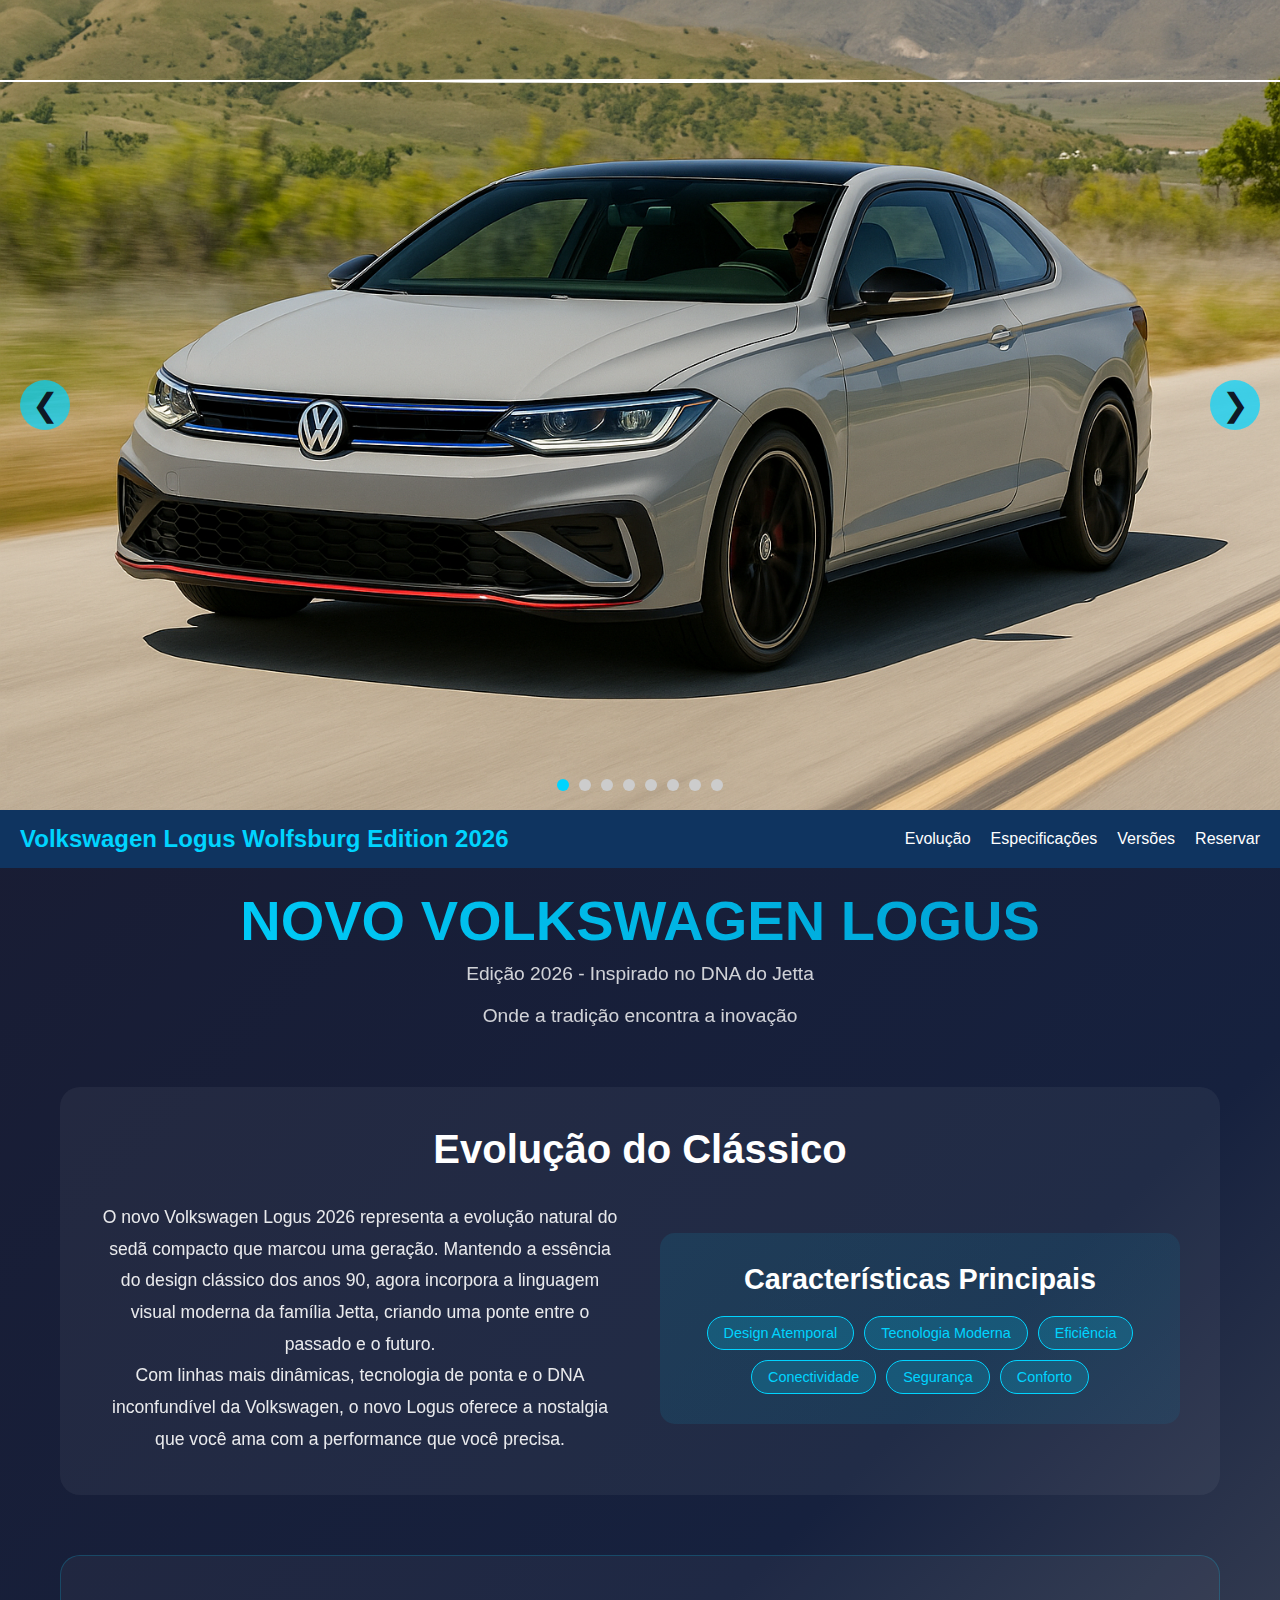
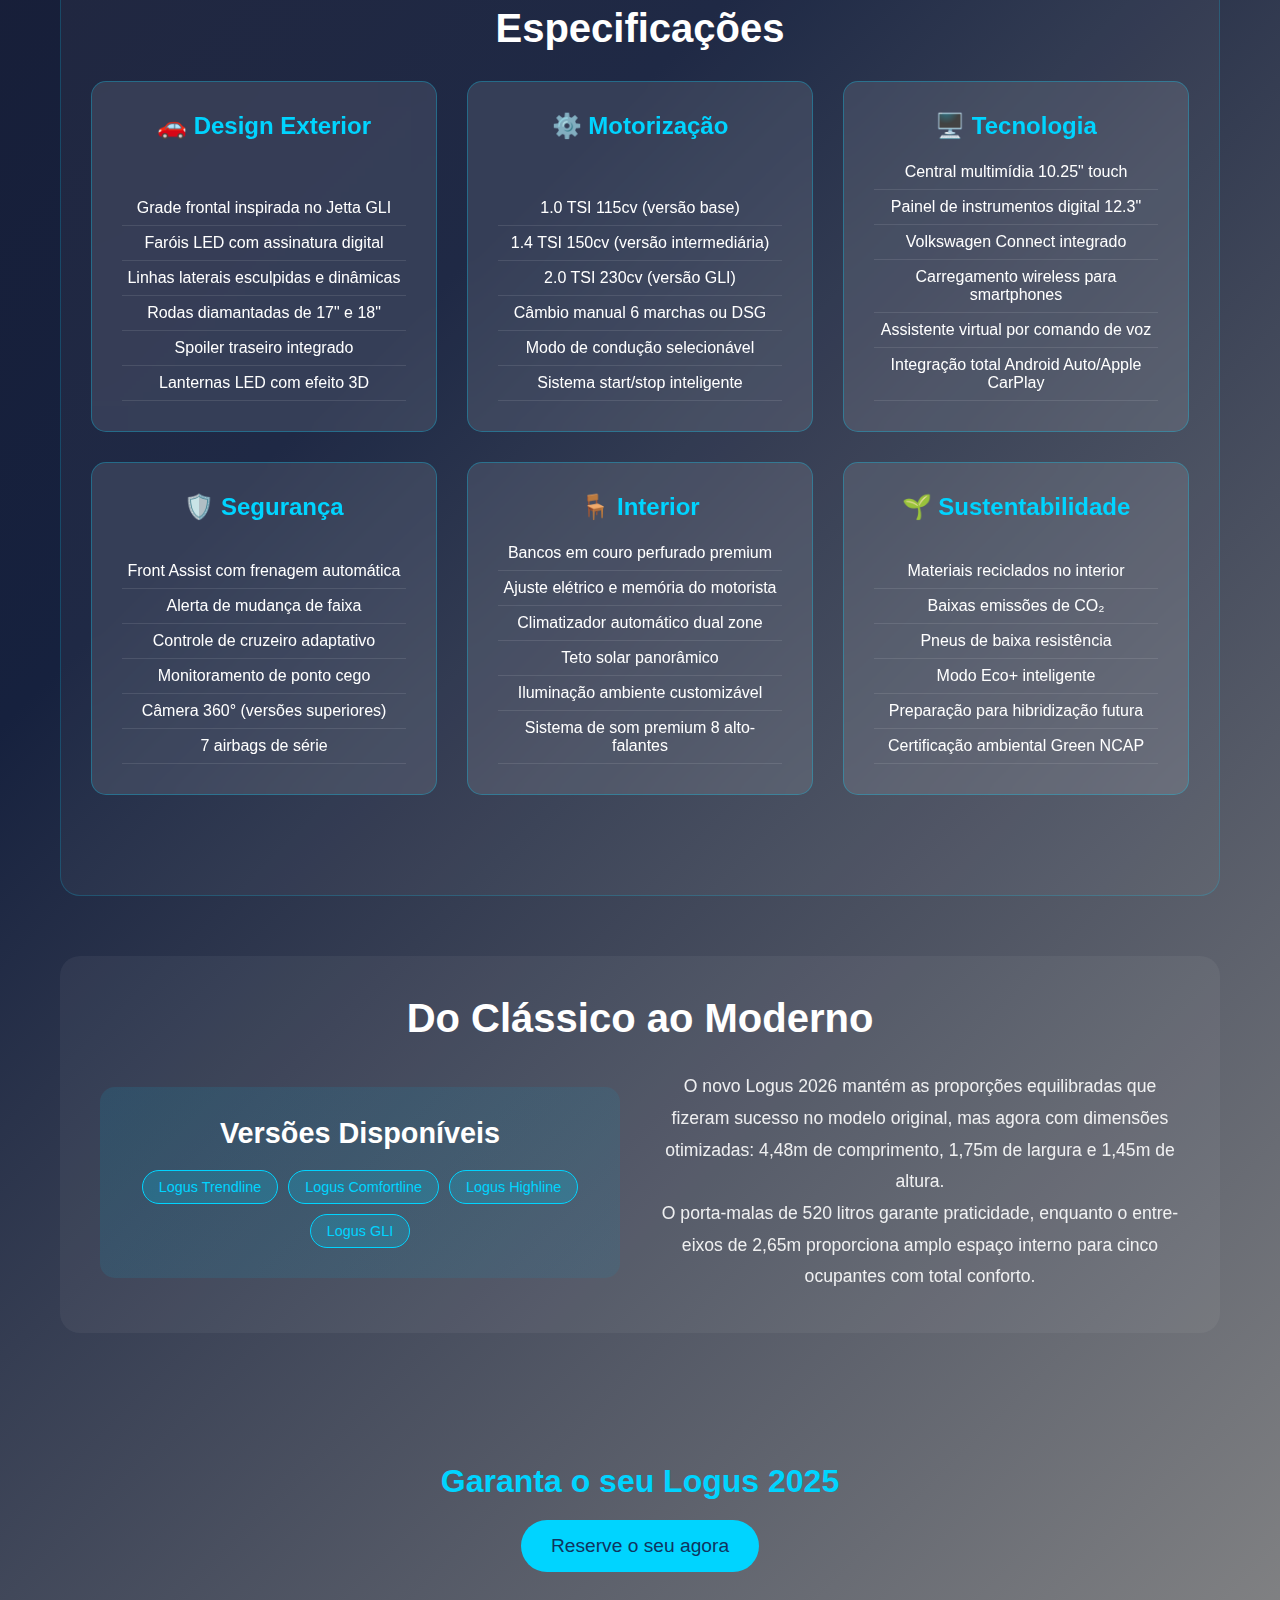
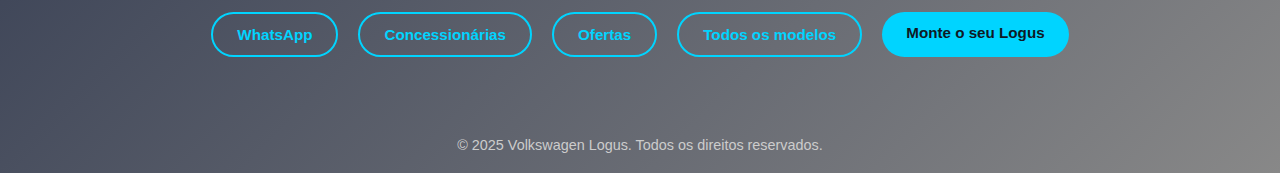
<file: index.html>
<!DOCTYPE html>
<html lang="pt-BR">
<head>
  <meta charset="UTF-8" />
  <meta name="viewport" content="width=device-width, initial-scale=1.0" />
  <title>Novo Volkswagen Logus 2025</title>
  <link rel="stylesheet" href="style.css" />
  <link rel="icon" type="image/x-icon" href="favicon.ico">
  <div class="linha-com-logo">
  <hr class="linha">
 <img src="imagens/logo-vw.png" alt="Logo VW" class="vw-logo">
  <hr class="linha">
</div>
<script>
document.querySelector('a[href="#"]').addEventListener('click', function (e) {
  e.preventDefault();
  window.scrollTo({ top: 0, behavior: 'smooth' });
});
</script>
</head>
<body>
<body>
  <section class="slider" id="slider">
    <div class="slides">
      <div class="slide active">
        <img src="imagens/logus-frente.jpg" alt="Novo Logus Frente">
      </div>
      <div class="slide active">
        <img src="imagens/logus-frente2.jpg" alt="Novo Logus Frente">
      </div>
       <div class="slide active">
        <img src="imagens/logus-frente3.jpg" alt="Novo Logus Frente">
      </div>
      <div class="slide active">
        <img src="imagens/logus-detalhe-wolfsburg.jpg" alt="Logus Logo">
      </div>
      <div class="slide">
        <img src="imagens/logus-lateral.jpg" alt="Novo Logus Lateral">
      </div>
      <div class="slide">
        <img src="imagens/logus-traseira.jpg" alt="Novo Logus Traseira">
      </div>
      <div class="slide">
        <img src="imagens/logus-interior.jpg" alt="Interior Logus">
      </div>
       <div class="slide">
        <img src="imagens/logus-detalhe-roda.jpg" alt="Roda Logus">
      </div>
    </div>
    <button class="nav prev">&#10094;</button>
    <button class="nav next">&#10095;</button>
    <div class="dots"></div>
  </section>
<header style="background-color: #0f3460; padding: 15px 20px; display: flex; justify-content: space-between; align-items: center; position: sticky; top: 0; z-index: 1000;">
   <h2 style="color: #00d4ff; font-size: 1.5rem;">
  <a href="#" style="text-decoration: none; color: inherit;">Volkswagen Logus Wolfsburg Edition 2026</a>
</h2>
    
<button id="menu-toggle" style="display: none; background: none; border: none; font-size: 1.5rem; color: white;">☰</button>
<nav id="menu" style="display: flex; gap: 20px; font-size: 1rem;" style="display: flex; gap: 20px; font-size: 1rem;">
        
        <a href="#evolution-section" style="color: white; text-decoration: none;">Evolução</a>
        <a href="#especificacoes" style="color: white; text-decoration: none;">Especificações</a>
        <a href="#feature-tags" style="color: white; text-decoration: none;">Versões</a>
        <a href="#reserva" style="color: white; text-decoration: none;">Reservar</a>
    </nav>
</header>

    <div class="container">
        <div class="header">
            <h1>NOVO VOLKSWAGEN LOGUS</h1>
            <p>Edição 2026 - Inspirado no DNA do Jetta</p>
            <p>Onde a tradição encontra a inovação</p>
        </div>
        <div id="evolution-section" class="evolution-section">
            <h2 class="evolution-title">Evolução do Clássico</h2>
            <div class="evolution-content">
                <div class="evolution-text">
                    <p>O novo Volkswagen Logus 2026 representa a evolução natural do sedã compacto que marcou uma geração. Mantendo a essência do design clássico dos anos 90, agora incorpora a linguagem visual moderna da família Jetta, criando uma ponte entre o passado e o futuro.</p>
                    
                    <p>Com linhas mais dinâmicas, tecnologia de ponta e o DNA inconfundível da Volkswagen, o novo Logus oferece a nostalgia que você ama com a performance que você precisa.</p>
                </div>
                
                <div class="features-highlight">
                    <h4>Características Principais</h4>
                    <div class="feature-tags">
                        <span class="tag">Design Atemporal</span>
                        <span class="tag">Tecnologia Moderna</span>
                        <span class="tag">Eficiência</span>
                        <span class="tag">Conectividade</span>
                        <span class="tag">Segurança</span>
                        <span class="tag">Conforto</span>
                    </div>
                </div>
            </div>
        </div>

        <!-- Apenas UMA div com id="especificacoes" e class="spec-box" -->
<div id="especificacoes" class="spec-box">
  <h2 class="evolution-title">Especificações</h2>
  
  <div class="specs-grid">
    <!-- Card 1 -->
    <div class="spec-card">
      <h3>🚗 Design Exterior</h3>
      <ul>
        <li>Grade frontal inspirada no Jetta GLI</li>
        <li>Faróis LED com assinatura digital</li>
        <li>Linhas laterais esculpidas e dinâmicas</li>
        <li>Rodas diamantadas de 17" e 18"</li>
        <li>Spoiler traseiro integrado</li>
        <li>Lanternas LED com efeito 3D</li>
      </ul>
    </div>

    <!-- Card 2 -->
    <div class="spec-card">
      <h3>⚙️ Motorização</h3>
      <ul>
        <li>1.0 TSI 115cv (versão base)</li>
        <li>1.4 TSI 150cv (versão intermediária)</li>
        <li>2.0 TSI 230cv (versão GLI)</li>
        <li>Câmbio manual 6 marchas ou DSG</li>
        <li>Modo de condução selecionável</li>
        <li>Sistema start/stop inteligente</li>
      </ul>
    </div>

    <!-- Card 3 -->
    <div class="spec-card">
      <h3>🖥️ Tecnologia</h3>
      <ul>
        <li>Central multimídia 10.25" touch</li>
        <li>Painel de instrumentos digital 12.3"</li>
        <li>Volkswagen Connect integrado</li>
        <li>Carregamento wireless para smartphones</li>
        <li>Assistente virtual por comando de voz</li>
        <li>Integração total Android Auto/Apple CarPlay</li>
      </ul>
    </div>

    <!-- Card 4 -->
    <div class="spec-card">
      <h3>🛡️ Segurança</h3>
      <ul>
        <li>Front Assist com frenagem automática</li>
        <li>Alerta de mudança de faixa</li>
        <li>Controle de cruzeiro adaptativo</li>
        <li>Monitoramento de ponto cego</li>
        <li>Câmera 360° (versões superiores)</li>
        <li>7 airbags de série</li>
      </ul>
    </div>

    <!-- Card 5 -->
    <div class="spec-card">
      <h3>🪑 Interior</h3>
      <ul>
        <li>Bancos em couro perfurado premium</li>
        <li>Ajuste elétrico e memória do motorista</li>
        <li>Climatizador automático dual zone</li>
        <li>Teto solar panorâmico</li>
        <li>Iluminação ambiente customizável</li>
        <li>Sistema de som premium 8 alto-falantes</li>
      </ul>
    </div>

    <!-- Card 6 -->
    <div class="spec-card">
      <h3>🌱 Sustentabilidade</h3>
      <ul>
        <li>Materiais reciclados no interior</li>
        <li>Baixas emissões de CO₂</li>
        <li>Pneus de baixa resistência</li>
        <li>Modo Eco+ inteligente</li>
        <li>Preparação para hibridização futura</li>
        <li>Certificação ambiental Green NCAP</li>
      </ul>
    </div>
  </div>
</div>


        <div id="feature-tags" class="evolution-section">
            <h2 class="evolution-title">Do Clássico ao Moderno</h2>
            <div class="evolution-content">
                <div class="features-highlight">
                    <h4>Versões Disponíveis</h4>
                    <div class="feature-tags">
                        <span class="tag">Logus Trendline</span>
                        <span class="tag">Logus Comfortline</span>
                        <span class="tag">Logus Highline</span>
                        <span class="tag">Logus GLI</span>
                    </div>
                </div>
                
                <div class="evolution-text">
                    <p>O novo Logus 2026 mantém as proporções equilibradas que fizeram sucesso no modelo original, mas agora com dimensões otimizadas: 4,48m de comprimento, 1,75m de largura e 1,45m de altura.</p>
                    
                    <p>O porta-malas de 520 litros garante praticidade, enquanto o entre-eixos de 2,65m proporciona amplo espaço interno para cinco ocupantes com total conforto.</p>
                </div>
            </div>
        </div>
    </div>
<script>
        // Animação de entrada dos elementos
        const observerOptions = {
            threshold: 0.1,
            rootMargin: '0px 0px -50px 0px'
        };

        const observer = new IntersectionObserver((entries) => {
            entries.forEach(entry => {
                if (entry.isIntersecting) {
                    entry.target.style.animationPlayState = 'running';
                }
            });
        }, observerOptions);

        // Observar todos os elementos animados
        document.querySelectorAll('.spec-card, .evolution-section').forEach(el => {
            observer.observe(el);
        });

        // Efeito de hover nos cards
        document.querySelectorAll('.spec-card').forEach(card => {
            card.addEventListener('mouseenter', () => {
                card.style.transform = 'translateY(-10px) scale(1.02)';
            });
            
            card.addEventListener('mouseleave', () => {
                card.style.transform = 'translateY(0) scale(1)';
            });
        });

        // Animação das tags
        document.querySelectorAll('.tag').forEach((tag, index) => {
            tag.style.animationDelay = `${index * 0.1}s`;
            tag.addEventListener('click', () => {
                tag.style.animation = 'none';
                setTimeout(() => {
                    tag.style.animation = 'lightPulse 0.5s ease-out';
                }, 10);
            });
        });
    </script>

</section>
<section id="reserva" style="text-align: center; margin: 60px 0;">
  <h2 style="color: #00d4ff; font-size: 2rem; margin-bottom: 20px;">
    Garanta o seu Logus 2025
  </h2>
  <a href="https://www.vw.com.br/pt.html" target="_blank"
     style="background-color: #00d4ff; color: #0f3460; padding: 15px 30px; font-size: 1.2rem; border-radius: 30px; text-decoration: none; display: inline-block;">
    Reserve o seu agora
  </a>

  <!-- BARRA DE AÇÕES AQUI -->
  <div class="action-bar" style="margin-top: 40px;">
    <a href="#" class="action-link">WhatsApp</a>
    <a href="#" class="action-link">Concessionárias</a>
    <a href="#" class="action-link">Ofertas</a>
    <a href="#" class="action-link">Todos os modelos</a>
    <a href="#" class="action-btn">Monte o seu Logus</a>
  </div>
</section>
<script>
document.addEventListener("DOMContentLoaded", function () {
  const slides = document.querySelectorAll(".slide");
  const nextBtn = document.querySelector(".next");
  const prevBtn = document.querySelector(".prev");
  const dotsContainer = document.querySelector(".dots");

  let current = 0;

  function showSlide(index) {
    slides.forEach((slide, i) => {
      slide.classList.toggle("active", i === index);
    });
    updateDots(index);
  }

  function nextSlide() {
    current = (current + 1) % slides.length;
    showSlide(current);
  }

  function prevSlide() {
    current = (current - 1 + slides.length) % slides.length;
    showSlide(current);
  }

  function createDots() {
    slides.forEach((_, i) => {
      const dot = document.createElement("span");
      dot.classList.add("dot");
      if (i === 0) dot.classList.add("active");
      dot.addEventListener("click", () => {
        current = i;
        showSlide(current);
      });
      dotsContainer.appendChild(dot);
    });
  }

  function updateDots(index) {
    const dots = document.querySelectorAll(".dot");
    dots.forEach((dot, i) => {
      dot.classList.toggle("active", i === index);
    });
  }

  nextBtn.addEventListener("click", nextSlide);
  prevBtn.addEventListener("click", prevSlide);

  createDots();
  showSlide(current);
  setInterval(nextSlide, 5000); // auto slide
});
</script>

<footer style="text-align: center; padding: 20px; color: #ccc; font-size: 0.9rem;">
  &copy; 2025 Volkswagen Logus. Todos os direitos reservados.
</footer>


</body>
</html>
</file>
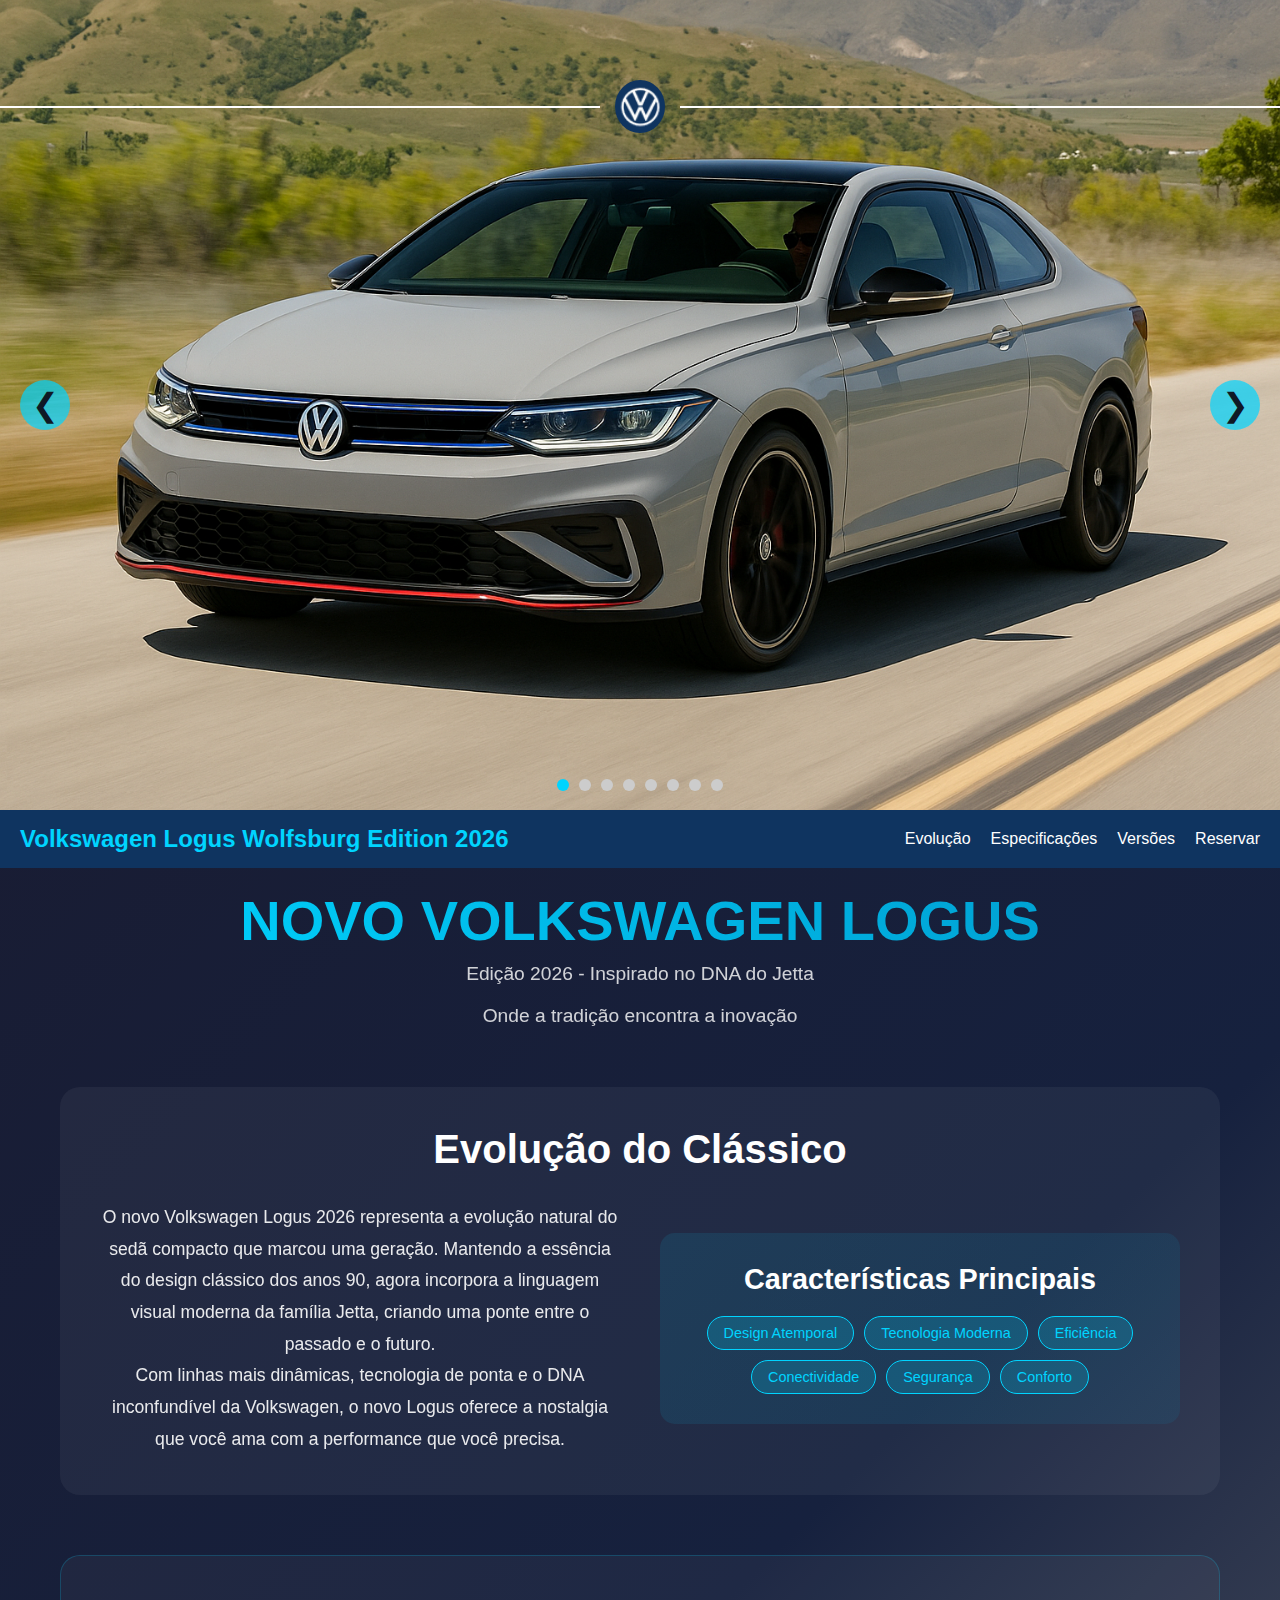
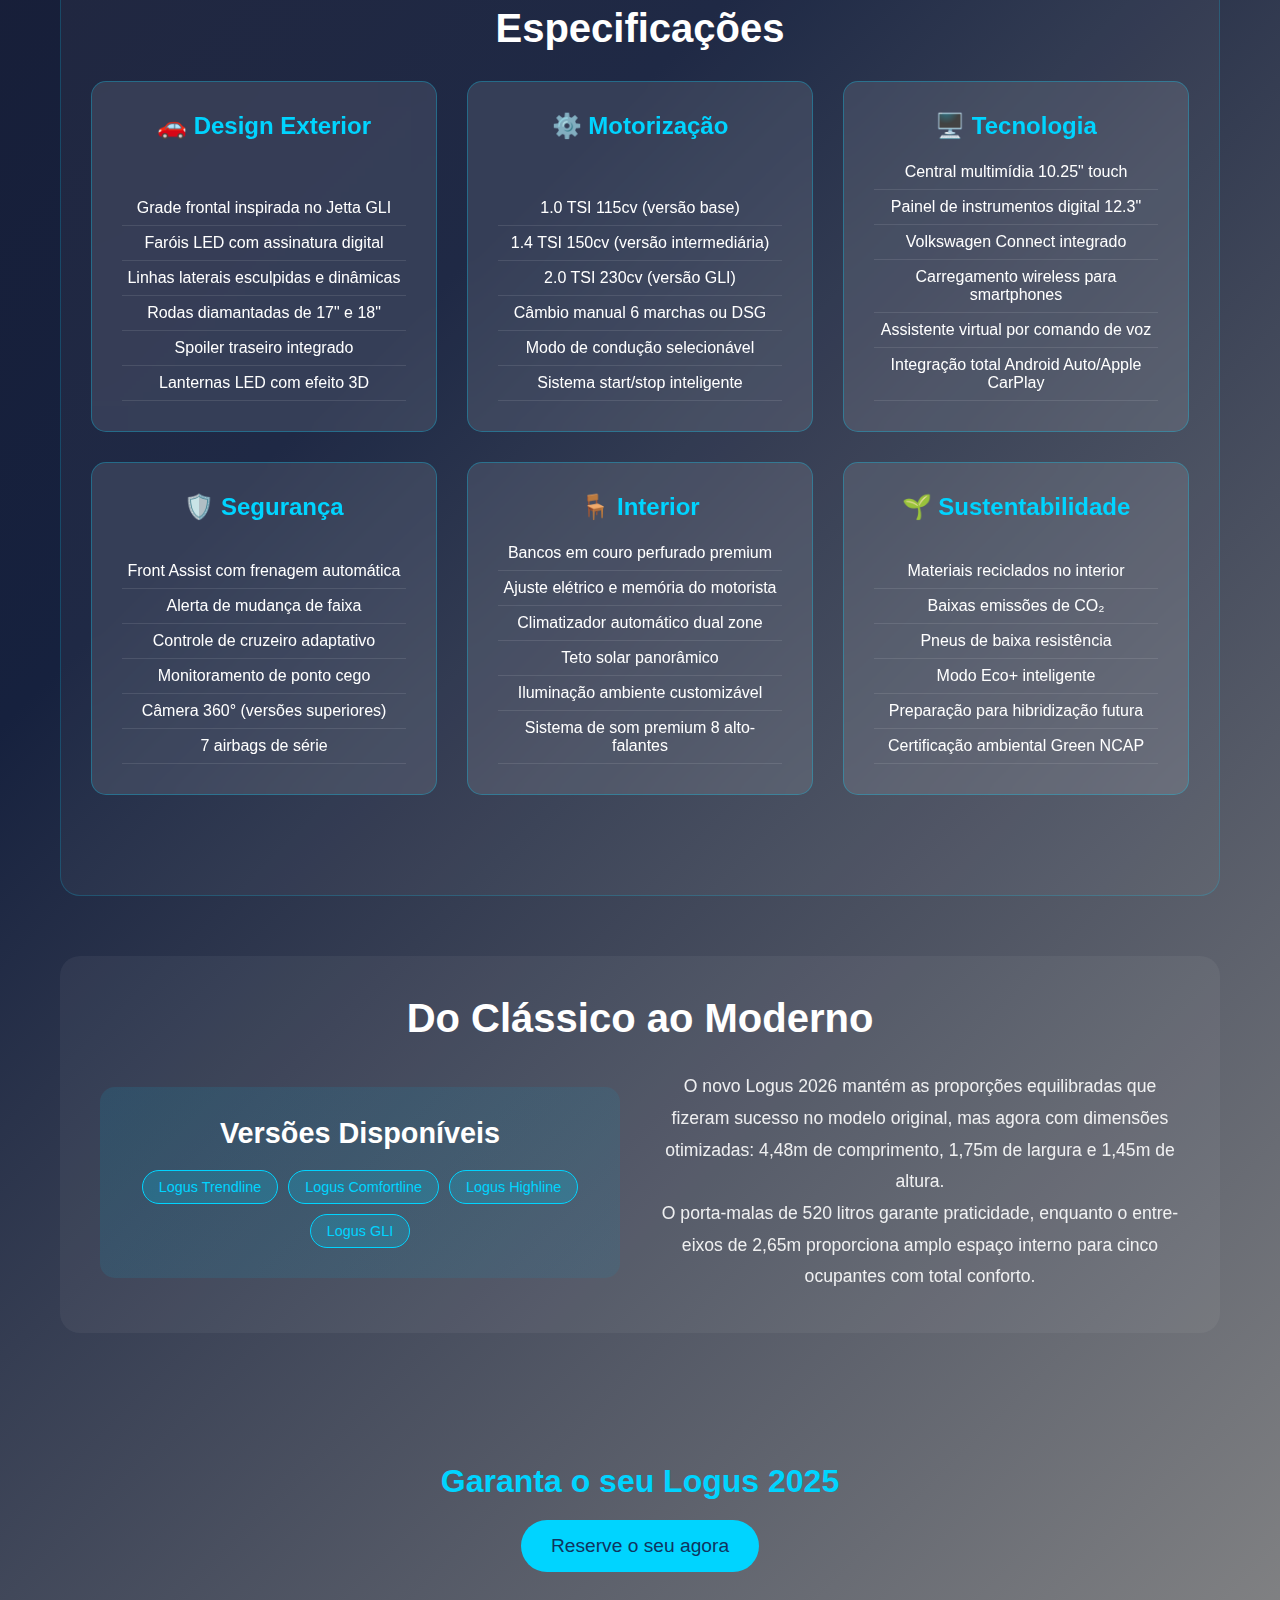
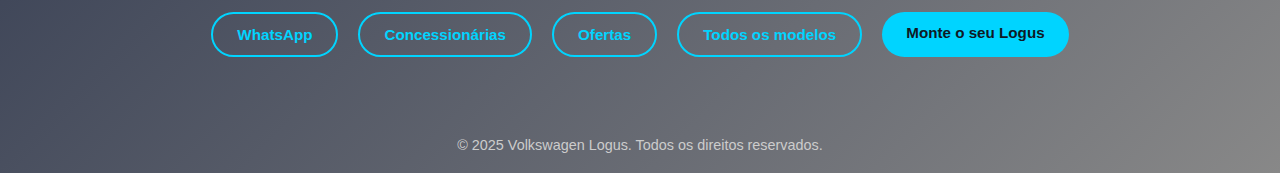
<file: logus_site_final.html>
<!DOCTYPE html>
<html lang="pt-BR">
<head>
  <meta charset="UTF-8" />
  <meta name="viewport" content="width=device-width, initial-scale=1.0" />
  <title>Novo Volkswagen Logus 2025</title>
  <link rel="stylesheet" href="style.css" />
  <link rel="icon" type="image/x-icon" href="favicon.ico">
  <div class="linha-com-logo">
  <hr class="linha">
  <img src="imagens/logo-vw.png" alt="Logo VW" class="logo-vw">
  <hr class="linha">
</div>
<script>
document.querySelector('a[href="#"]').addEventListener('click', function (e) {
  e.preventDefault();
  window.scrollTo({ top: 0, behavior: 'smooth' });
});
</script>
</head>
<body>
<body>
  <section class="slider" id="slider">
    <div class="slides">
      <div class="slide active">
        <img src="imagens/logus-frente.jpg" alt="Novo Logus Frente">
      </div>
      <div class="slide active">
        <img src="imagens/logus-frente2.jpg" alt="Novo Logus Frente">
      </div>
       <div class="slide active">
        <img src="imagens/logus-frente3.jpg" alt="Novo Logus Frente">
      </div>
      <div class="slide active">
        <img src="imagens/logus-detalhe-wolfsburg.jpg" alt="Logus Logo">
      </div>
      <div class="slide">
        <img src="imagens/logus-lateral.jpg" alt="Novo Logus Lateral">
      </div>
      <div class="slide">
        <img src="imagens/logus-traseira.jpg" alt="Novo Logus Traseira">
      </div>
      <div class="slide">
        <img src="imagens/logus-interior.jpg" alt="Interior Logus">
      </div>
       <div class="slide">
        <img src="imagens/logus-detalhe-roda.jpg" alt="Roda Logus">
      </div>
    </div>
    <button class="nav prev">&#10094;</button>
    <button class="nav next">&#10095;</button>
    <div class="dots"></div>
  </section>
<header style="background-color: #0f3460; padding: 15px 20px; display: flex; justify-content: space-between; align-items: center; position: sticky; top: 0; z-index: 1000;">
   <h2 style="color: #00d4ff; font-size: 1.5rem;">
  <a href="#" style="text-decoration: none; color: inherit;">Volkswagen Logus Wolfsburg Edition 2026</a>
</h2>
    
<button id="menu-toggle" style="display: none; background: none; border: none; font-size: 1.5rem; color: white;">☰</button>
<nav id="menu" style="display: flex; gap: 20px; font-size: 1rem;" style="display: flex; gap: 20px; font-size: 1rem;">
        
        <a href="#evolution-section" style="color: white; text-decoration: none;">Evolução</a>
        <a href="#especificacoes" style="color: white; text-decoration: none;">Especificações</a>
        <a href="#feature-tags" style="color: white; text-decoration: none;">Versões</a>
        <a href="#reserva" style="color: white; text-decoration: none;">Reservar</a>
    </nav>
</header>

    <div class="container">
        <div class="header">
            <h1>NOVO VOLKSWAGEN LOGUS</h1>
            <p>Edição 2026 - Inspirado no DNA do Jetta</p>
            <p>Onde a tradição encontra a inovação</p>
        </div>
        <div id="evolution-section" class="evolution-section">
            <h2 class="evolution-title">Evolução do Clássico</h2>
            <div class="evolution-content">
                <div class="evolution-text">
                    <p>O novo Volkswagen Logus 2026 representa a evolução natural do sedã compacto que marcou uma geração. Mantendo a essência do design clássico dos anos 90, agora incorpora a linguagem visual moderna da família Jetta, criando uma ponte entre o passado e o futuro.</p>
                    
                    <p>Com linhas mais dinâmicas, tecnologia de ponta e o DNA inconfundível da Volkswagen, o novo Logus oferece a nostalgia que você ama com a performance que você precisa.</p>
                </div>
                
                <div class="features-highlight">
                    <h4>Características Principais</h4>
                    <div class="feature-tags">
                        <span class="tag">Design Atemporal</span>
                        <span class="tag">Tecnologia Moderna</span>
                        <span class="tag">Eficiência</span>
                        <span class="tag">Conectividade</span>
                        <span class="tag">Segurança</span>
                        <span class="tag">Conforto</span>
                    </div>
                </div>
            </div>
        </div>

        <!-- Apenas UMA div com id="especificacoes" e class="spec-box" -->
<div id="especificacoes" class="spec-box">
  <h2 class="evolution-title">Especificações</h2>
  
  <div class="specs-grid">
    <!-- Card 1 -->
    <div class="spec-card">
      <h3>🚗 Design Exterior</h3>
      <ul>
        <li>Grade frontal inspirada no Jetta GLI</li>
        <li>Faróis LED com assinatura digital</li>
        <li>Linhas laterais esculpidas e dinâmicas</li>
        <li>Rodas diamantadas de 17" e 18"</li>
        <li>Spoiler traseiro integrado</li>
        <li>Lanternas LED com efeito 3D</li>
      </ul>
    </div>

    <!-- Card 2 -->
    <div class="spec-card">
      <h3>⚙️ Motorização</h3>
      <ul>
        <li>1.0 TSI 115cv (versão base)</li>
        <li>1.4 TSI 150cv (versão intermediária)</li>
        <li>2.0 TSI 230cv (versão GLI)</li>
        <li>Câmbio manual 6 marchas ou DSG</li>
        <li>Modo de condução selecionável</li>
        <li>Sistema start/stop inteligente</li>
      </ul>
    </div>

    <!-- Card 3 -->
    <div class="spec-card">
      <h3>🖥️ Tecnologia</h3>
      <ul>
        <li>Central multimídia 10.25" touch</li>
        <li>Painel de instrumentos digital 12.3"</li>
        <li>Volkswagen Connect integrado</li>
        <li>Carregamento wireless para smartphones</li>
        <li>Assistente virtual por comando de voz</li>
        <li>Integração total Android Auto/Apple CarPlay</li>
      </ul>
    </div>

    <!-- Card 4 -->
    <div class="spec-card">
      <h3>🛡️ Segurança</h3>
      <ul>
        <li>Front Assist com frenagem automática</li>
        <li>Alerta de mudança de faixa</li>
        <li>Controle de cruzeiro adaptativo</li>
        <li>Monitoramento de ponto cego</li>
        <li>Câmera 360° (versões superiores)</li>
        <li>7 airbags de série</li>
      </ul>
    </div>

    <!-- Card 5 -->
    <div class="spec-card">
      <h3>🪑 Interior</h3>
      <ul>
        <li>Bancos em couro perfurado premium</li>
        <li>Ajuste elétrico e memória do motorista</li>
        <li>Climatizador automático dual zone</li>
        <li>Teto solar panorâmico</li>
        <li>Iluminação ambiente customizável</li>
        <li>Sistema de som premium 8 alto-falantes</li>
      </ul>
    </div>

    <!-- Card 6 -->
    <div class="spec-card">
      <h3>🌱 Sustentabilidade</h3>
      <ul>
        <li>Materiais reciclados no interior</li>
        <li>Baixas emissões de CO₂</li>
        <li>Pneus de baixa resistência</li>
        <li>Modo Eco+ inteligente</li>
        <li>Preparação para hibridização futura</li>
        <li>Certificação ambiental Green NCAP</li>
      </ul>
    </div>
  </div>
</div>


        <div id="feature-tags" class="evolution-section">
            <h2 class="evolution-title">Do Clássico ao Moderno</h2>
            <div class="evolution-content">
                <div class="features-highlight">
                    <h4>Versões Disponíveis</h4>
                    <div class="feature-tags">
                        <span class="tag">Logus Trendline</span>
                        <span class="tag">Logus Comfortline</span>
                        <span class="tag">Logus Highline</span>
                        <span class="tag">Logus GLI</span>
                    </div>
                </div>
                
                <div class="evolution-text">
                    <p>O novo Logus 2026 mantém as proporções equilibradas que fizeram sucesso no modelo original, mas agora com dimensões otimizadas: 4,48m de comprimento, 1,75m de largura e 1,45m de altura.</p>
                    
                    <p>O porta-malas de 520 litros garante praticidade, enquanto o entre-eixos de 2,65m proporciona amplo espaço interno para cinco ocupantes com total conforto.</p>
                </div>
            </div>
        </div>
    </div>
<script>
        // Animação de entrada dos elementos
        const observerOptions = {
            threshold: 0.1,
            rootMargin: '0px 0px -50px 0px'
        };

        const observer = new IntersectionObserver((entries) => {
            entries.forEach(entry => {
                if (entry.isIntersecting) {
                    entry.target.style.animationPlayState = 'running';
                }
            });
        }, observerOptions);

        // Observar todos os elementos animados
        document.querySelectorAll('.spec-card, .evolution-section').forEach(el => {
            observer.observe(el);
        });

        // Efeito de hover nos cards
        document.querySelectorAll('.spec-card').forEach(card => {
            card.addEventListener('mouseenter', () => {
                card.style.transform = 'translateY(-10px) scale(1.02)';
            });
            
            card.addEventListener('mouseleave', () => {
                card.style.transform = 'translateY(0) scale(1)';
            });
        });

        // Animação das tags
        document.querySelectorAll('.tag').forEach((tag, index) => {
            tag.style.animationDelay = `${index * 0.1}s`;
            tag.addEventListener('click', () => {
                tag.style.animation = 'none';
                setTimeout(() => {
                    tag.style.animation = 'lightPulse 0.5s ease-out';
                }, 10);
            });
        });
    </script>

</section>
<section id="reserva" style="text-align: center; margin: 60px 0;">
  <h2 style="color: #00d4ff; font-size: 2rem; margin-bottom: 20px;">
    Garanta o seu Logus 2025
  </h2>
  <a href="https://www.vw.com.br/pt.html" target="_blank"
     style="background-color: #00d4ff; color: #0f3460; padding: 15px 30px; font-size: 1.2rem; border-radius: 30px; text-decoration: none; display: inline-block;">
    Reserve o seu agora
  </a>

  <!-- BARRA DE AÇÕES AQUI -->
  <div class="action-bar" style="margin-top: 40px;">
    <a href="#" class="action-link">WhatsApp</a>
    <a href="#" class="action-link">Concessionárias</a>
    <a href="#" class="action-link">Ofertas</a>
    <a href="#" class="action-link">Todos os modelos</a>
    <a href="#" class="action-btn">Monte o seu Logus</a>
  </div>
</section>
<script>
document.addEventListener("DOMContentLoaded", function () {
  const slides = document.querySelectorAll(".slide");
  const nextBtn = document.querySelector(".next");
  const prevBtn = document.querySelector(".prev");
  const dotsContainer = document.querySelector(".dots");

  let current = 0;

  function showSlide(index) {
    slides.forEach((slide, i) => {
      slide.classList.toggle("active", i === index);
    });
    updateDots(index);
  }

  function nextSlide() {
    current = (current + 1) % slides.length;
    showSlide(current);
  }

  function prevSlide() {
    current = (current - 1 + slides.length) % slides.length;
    showSlide(current);
  }

  function createDots() {
    slides.forEach((_, i) => {
      const dot = document.createElement("span");
      dot.classList.add("dot");
      if (i === 0) dot.classList.add("active");
      dot.addEventListener("click", () => {
        current = i;
        showSlide(current);
      });
      dotsContainer.appendChild(dot);
    });
  }

  function updateDots(index) {
    const dots = document.querySelectorAll(".dot");
    dots.forEach((dot, i) => {
      dot.classList.toggle("active", i === index);
    });
  }

  nextBtn.addEventListener("click", nextSlide);
  prevBtn.addEventListener("click", prevSlide);

  createDots();
  showSlide(current);
  setInterval(nextSlide, 5000); // auto slide
});
</script>

<footer style="text-align: center; padding: 20px; color: #ccc; font-size: 0.9rem;">
  &copy; 2025 Volkswagen Logus. Todos os direitos reservados.
</footer>


</body>
</html>
</file>
<file: style.css>
* {
            margin: 0;
            padding: 0;
            box-sizing: border-box;
            text-align: center;
        }

        body {
            font-family: 'Arial', sans-serif;
            background: linear-gradient(135deg, #1a1a2e 0%, #16213e 50%, #888 100%);
            color: white;
            overflow-x: hidden;
        }

        .container {
            max-width: 1200px;
            margin: 0 auto;
            padding: 20px;
        }

        .header {
            text-align: center;
            margin-bottom: 50px;
            animation: fadeInDown 1s ease-out;
        }

        .header h1 {
            font-size: 3.5rem;
            font-weight: 300;
            margin-bottom: 10px;
            background: linear-gradient(45deg, #00d4ff, #0099cc);
            -webkit-background-clip: text;
            -webkit-text-fill-color: transparent;
            background-clip: text;
            font-weight: bold;
        }

        .header p {
            font-size: 1.2rem;
            opacity: 0.8;
            margin-bottom: 20px;
        }

        .car-showcase {
            position: relative;
            height: 70vh;
            background: linear-gradient(135deg, #1e3c72 0%, #2a5298 100%);
            border-radius: 20px;
            margin-bottom: 50px;
            overflow: hidden;
            animation: carSlideIn 1.5s ease-out;
            display: flex;
            align-items: center;
            justify-content: center;
        }

        .car-container {
            position: relative;
            width: 90%;
            height: 80%;
            perspective: 1000px;
        }

        .car-body {
            position: absolute;
            top: 35%;
            left: 50%;
            transform: translateX(-50%);
            width: 70%;
            height: 30%;
            background: linear-gradient(135deg, #c0c0c0 0%, #808080 50%, #a0a0a0 100%);
            border-radius: 15px 50px 8px 50px;
            box-shadow: 
                0 15px 35px rgba(0,0,0,0.3),
                inset 0 5px 15px rgba(255,255,255,0.2);
            animation: carFloat 4s ease-in-out infinite;
        }

        .car-roof {
            position: absolute;
            top: -50%;
            left: 15%;
            width: 70%;
            height: 80%;
            background: linear-gradient(135deg, #b0b0b0 0%, #909090 100%);
            border-radius: 12px 25px 5px 25px;
            box-shadow: inset 0 3px 8px rgba(255,255,255,0.3);
        }

        .car-windshield {
            position: absolute;
            top: -40%;
            left: 20%;
            width: 25%;
            height: 70%;
            background: linear-gradient(135deg, rgba(100,150,255,0.4), rgba(50,100,200,0.6));
            border-radius: 8px 15px 2px 8px;
            border: 1px solid rgba(255,255,255,0.2);
        }

        .car-rear-window {
            position: absolute;
            top: -40%;
            right: 20%;
            width: 25%;
            height: 70%;
            background: linear-gradient(135deg, rgba(100,150,255,0.4), rgba(50,100,200,0.6));
            border-radius: 15px 8px 8px 2px;
            border: 1px solid rgba(255,255,255,0.2);
        }

        .car-grille {
            position: absolute;
            top: 20%;
            left: -5%;
            width: 20%;
            height: 60%;
            background: linear-gradient(135deg, #333, #555);
            border-radius: 8px;
            border: 2px solid #666;
        }

        .vw-logo {
            position: absolute;
            top: 50%;
            left: 50%;
            transform: translate(-50%, -50%);
            width: 40%;
            height: 40%;
            background: radial-gradient(circle, #00d4ff, #0099cc);
            border-radius: 50%;
            border: 2px solid #fff;
        }

        .headlight-left {
            position: absolute;
            top: 10%;
            left: -3%;
            width: 15%;
            height: 35%;
            background: radial-gradient(ellipse, #fff 30%, #e0e0e0 70%);
            border-radius: 50% 20% 50% 20%;
            border: 1px solid #ccc;
            animation: lightPulse 3s ease-in-out infinite;
        }

        .headlight-right {
            position: absolute;
            top: 10%;
            right: -3%;
            width: 15%;
            height: 35%;
            background: radial-gradient(ellipse, #fff 30%, #e0e0e0 70%);
            border-radius: 20% 50% 20% 50%;
            border: 1px solid #ccc;
            animation: lightPulse 3s ease-in-out infinite 0.5s;
        }

        .car-wheel-front {
            position: absolute;
            bottom: -20%;
            left: 15%;
            width: 18%;
            height: 35%;
            background: radial-gradient(circle, #222 30%, #444 60%, #666 100%);
            border-radius: 50%;
            border: 4px solid #00d4ff;
            box-shadow: 
                0 5px 15px rgba(0,0,0,0.4),
                inset 0 3px 8px rgba(255,255,255,0.1);
        }

        .car-wheel-rear {
            position: absolute;
            bottom: -20%;
            right: 15%;
            width: 18%;
            height: 35%;
            background: radial-gradient(circle, #222 30%, #444 60%, #666 100%);
            border-radius: 50%;
            border: 4px solid #00d4ff;
            box-shadow: 
                0 5px 15px rgba(0,0,0,0.4),
                inset 0 3px 8px rgba(255,255,255,0.1);
        }

        .wheel-rim {
            position: absolute;
            top: 50%;
            left: 50%;
            transform: translate(-50%, -50%);
            width: 60%;
            height: 60%;
            background: radial-gradient(circle, #888, #aaa);
            border-radius: 50%;
            border: 2px solid #00d4ff;
        }

        .car-door-lines {
            position: absolute;
            top: 30%;
            left: 25%;
            width: 2px;
            height: 40%;
            background: linear-gradient(to bottom, transparent, #666, transparent);
        }

        .car-door-lines:after {
            content: '';
            position: absolute;
            left: 200px;
            top: 0;
            width: 2px;
            height: 100%;
            background: linear-gradient(to bottom, transparent, #666, transparent);
        }

        .car-spoiler {
            position: absolute;
            top: -20%;
            right: 5%;
            width: 25%;
            height: 15%;
            background: linear-gradient(135deg, #999, #bbb);
            border-radius: 3px 8px 2px 3px;
            box-shadow: 0 3px 8px rgba(0,0,0,0.2);
        }

        .side-mirror-left {
            position: absolute;
            top: 15%;
            left: 18%;
            width: 6%;
            height: 15%;
            background: linear-gradient(135deg, #888, #aaa);
            border-radius: 50% 20% 50% 20%;
            border: 1px solid #666;
        }

        .side-mirror-right {
            position: absolute;
            top: 15%;
            right: 18%;
            width: 6%;
            height: 15%;
            background: linear-gradient(135deg, #888, #aaa);
            border-radius: 20% 50% 20% 50%;
            border: 1px solid #666;
        }

        .specs-grid {
            display: grid;
            grid-template-columns: repeat(auto-fit, minmax(300px, 1fr));
            gap: 30px;
            margin-bottom: 50px;
        }

        .spec-card {
            background: rgba(255,255,255,0.1);
            backdrop-filter: blur(10px);
            border-radius: 15px;
            padding: 30px;
            border: 1px solid rgba(0,212,255,0.3);
            transition: all 0.3s ease;
            animation: cardFadeIn 1s ease-out;
        }

        .spec-card:hover {
            transform: translateY(-10px);
            box-shadow: 0 20px 40px rgba(0,212,255,0.4);
            border-color: #00d4ff;
        }

        .spec-card h3 {
            color: #00d4ff;
            font-size: 1.5rem;
            margin-bottom: 15px;
            align-items: center;
            gap: 10px;
            text-align: center;
        }

        .spec-card ul {
            list-style: none;
            padding-left: 0;
        }

        .spec-card li {
            padding: 8px 0;
            border-bottom: 1px solid rgba(255,255,255,0.1);
            transition: color 0.3s ease;
        }

        .spec-card li:hover {
            color: #00d4ff;
        }

        .evolution-section {
            background: rgba(255,255,255,0.05);
            border-radius: 20px;
            padding: 40px;
            margin-bottom: 50px;
            animation: sectionSlideUp 1s ease-out;
        }

        .evolution-title {
            text-align: center;
            font-size: 2.5rem;
            margin-bottom: 30px;
            color: #ffffff;
        }

        .evolution-content {
            display: grid;
            grid-template-columns: 1fr 1fr;
            gap: 40px;
            align-items: center;
        }

        .evolution-text {
            font-size: 1.1rem;
            line-height: 1.8;
            opacity: 0.9;
        }

        .features-highlight {
            background: linear-gradient(135deg, rgba(0,212,255,0.1), rgba(0,153,204,0.1));
            border-radius: 15px;
            padding: 30px;
            text-align: center;
        }

        .features-highlight h4 {
            color: #ffffff;
            font-size: 1.8rem;
            margin-bottom: 20px;
        }

        .feature-tags {
            display: flex;
            flex-wrap: wrap;
            gap: 10px;
            justify-content: center;
        }

        .tag {
            background: rgba(0,212,255,0.2);
            color: #00d4ff;
            padding: 8px 16px;
            border-radius: 25px;
            border: 1px solid #00d4ff;
            font-size: 0.9rem;
            transition: all 0.3s ease;
        }

        .tag:hover {
            background: #00d4ff;
            color: #1a1a2e;
            transform: scale(1.05);
        }

        @keyframes fadeInDown {
            from { opacity: 0; transform: translateY(-50px); }
            to { opacity: 1; transform: translateY(0); }
        }

        @keyframes carSlideIn {
            from { opacity: 0; transform: translateX(-100%); }
            to { opacity: 1; transform: translateX(0); }
        }

        @keyframes carFloat {
            0%, 100% { transform: translate(-50%, -50%) translateY(0px); }
            50% { transform: translate(-50%, -50%) translateY(-10px); }
        }

        @keyframes lightPulse {
            0%, 100% { opacity: 0.8; }
            50% { opacity: 1; transform: scale(1.1); }
        }

        @keyframes cardFadeIn {
            from { opacity: 0; transform: translateY(30px); }
            to { opacity: 1; transform: translateY(0); }
        }

        @keyframes sectionSlideUp {
            from { opacity: 0; transform: translateY(50px); }
            to { opacity: 1; transform: translateY(0); }
        }

        @media (max-width: 768px) {
            .header h1 { font-size: 2.5rem; }
            .evolution-content { grid-template-columns: 1fr; }
            .car-showcase { height: 40vh; }
        }

@media (max-width: 768px) {
    #menu {
        display: none;
        flex-direction: column;
        background-color: #0f3460;
        position: absolute;
        top: 60px;
        right: 0;
        padding: 10px 20px;
        z-index: 1000;
    }
    #menu.open {
        display: flex;
    }
    #menu-toggle {
        display: block !important;
    }
}

/* Slider Container */
.slider {
  position: relative;
  width: 100%;
  height: 90vh;
  overflow: hidden;
}

/* Slide Wrapper */
.slides {
  width: 100%;
  height: 100%;
  position: relative;
}

/* Individual Slide */
.slide {
  position: absolute;
  top: 0;
  left: 0;
  width: 100%;
  height: 100%;
  opacity: 0;
  transition: opacity 0.8s ease-in-out;
  z-index: 0;
}

.slide.active {
  opacity: 1;
  z-index: 1;
}

.slide img {
  width: 100%;
  height: 100%;
  object-fit: cover;
  display: block;
}

/* Navigation Buttons */
.slider .nav {
  background-color: rgba(0, 212, 255, 0.7);
  border: none;
  color: #0f1925;
  font-size: 2rem;
  width: 50px;
  height: 50px;
  border-radius: 50%;
  position: absolute;
  top: 50%;
  transform: translateY(-50%);
  cursor: pointer;
  z-index: 2;
  transition: background 0.3s;
}

.slider .nav:hover {
  background-color: rgba(0, 212, 255, 1);
}

.slider .nav.prev {
  left: 20px;
}

.slider .nav.next {
  right: 20px;
}

/* Dots for navigation */
.dots {
  position: absolute;
  bottom: 15px;
  width: 100%;
  text-align: center;
  z-index: 3;
}

.dots span {
  display: inline-block;
  width: 12px;
  height: 12px;
  background-color: #ccc;
  border-radius: 50%;
  margin: 0 5px;
  cursor: pointer;
  transition: background-color 0.3s;
}

.dots span.active {
  background-color: #00d4ff;
}


.action-bar {
  display: flex;
  flex-wrap: wrap;
  justify-content: center;
  gap: 20px;
  margin-top: 30px;
}

.action-link,
.action-btn {
  text-decoration: none;
  padding: 12px 24px;
  border-radius: 30px;
  font-weight: bold;
  font-size: 0.95rem;
  transition: 0.3s ease;
  display: inline-block;
}

/* Botões azuis contornados */
.action-link {
  background-color: transparent;
  color: #00d4ff;
  border: 2px solid #00d4ff;
}

.action-link:hover {
  background-color: #00d4ff;
  color: #0f1925;
}

/* Botão principal */
.action-btn {
  background-color: #00d4ff;
  color: #0f1925;
  border: none;
}

.action-btn:hover {
  background-color: #0099cc;
  color: white;
}
* {
    margin: 0;
    padding: 0;
    box-sizing: border-box;
}

body {
    font-family: 'Arial', sans-serif;
    background: linear-gradient(135deg, #1a1a2e 0%, #16213e 50%, #888 100%);
    color: white;
    overflow-x: hidden;
}

.container {
    max-width: 1200px;
    margin: 0 auto;
    padding: 20px;
}

/* Hero Section */
.hero-section {
    height: 70vh;
    display: flex;
    align-items: center;
    justify-content: center;
    text-align: center;
    background: linear-gradient(135deg, #1e3c72 0%, #2a5298 100%);
    position: relative;
    overflow: hidden;
}

.hero-content h1 {
    font-size: 4rem;
    font-weight: 300;
    margin-bottom: 10px;
    background: linear-gradient(45deg, #00d4ff, #0099cc);
    -webkit-background-clip: text;
    -webkit-text-fill-color: transparent;
    background-clip: text;
    font-weight: bold;
    animation: fadeInDown 1s ease-out;
}

.hero-content p {
    font-size: 1.3rem;
    opacity: 0.8;
    margin-bottom: 15px;
    animation: fadeInDown 1s ease-out 0.2s both;
}

.hero-visual {
    position: absolute;
    bottom: 20px;
    width: 100%;
}

.timeline-visual {
    display: flex;
    justify-content: center;
    align-items: center;
    gap: 200px;
}

.year-marker {
    background: rgba(0,212,255,0.2);
    color: #00d4ff;
    padding: 10px 20px;
    border-radius: 25px;
    border: 2px solid #00d4ff;
    font-size: 1.2rem;
    font-weight: bold;
    animation: pulse 2s infinite;
}

.evolution-line {
    width: 200px;
    height: 4px;
    background: linear-gradient(90deg, #00d4ff, #0099cc, #00d4ff);
    border-radius: 2px;
    animation: lineGlow 3s ease-in-out infinite;
}

/* Evolution Sections */
.evolution-section {
    background: rgba(255,255,255,0.05);
    border-radius: 20px;
    padding: 40px;
    margin-bottom: 50px;
    animation: sectionSlideUp 1s ease-out;
    margin-top: 60px;
}

.evolution-title {
    text-align: center;
    font-size: 2.5rem;
    margin-bottom: 30px;
    color: #ffffff;
}

.evolution-content {
    display: grid;
    grid-template-columns: 1fr 1fr;
    gap: 40px;
    align-items: center;
}

.evolution-text {
    font-size: 1.1rem;
    line-height: 1.8;
    opacity: 0.9;
}

.features-highlight {
    background: linear-gradient(135deg, rgba(0,212,255,0.1), rgba(0,153,204,0.1));
    border-radius: 15px;
    padding: 30px;
    text-align: center;
}

.features-highlight h4 {
    color: #ffffff;
    font-size: 1.8rem;
    margin-bottom: 20px;
}

.feature-tags {
    display: flex;
    flex-wrap: wrap;
    gap: 10px;
    justify-content: center;
}

.tag {
    background: rgba(0,212,255,0.2);
    color: #00d4ff;
    padding: 8px 16px;
    border-radius: 25px;
    border: 1px solid #00d4ff;
    font-size: 0.9rem;
    transition: all 0.3s ease;
    cursor: pointer;
}

.tag:hover {
    background: #00d4ff;
    color: #1a1a2e;
    transform: scale(1.05);
}

/* Timeline Section */
.timeline-section {
    margin: 80px 0;
}

.timeline-container {
    position: relative;
    padding: 40px 0;
}

.timeline-container::before {
    content: '';
    position: absolute;
    left: 50%;
    top: 0;
    bottom: 0;
    width: 4px;
    background: linear-gradient(180deg, #00d4ff, #0099cc, #00d4ff);
    transform: translateX(-50%);
}

.timeline-item {
    display: flex;
    align-items: center;
    margin-bottom: 80px;
    position: relative;
}

.timeline-item:nth-child(even) {
    flex-direction: row-reverse;
}

.timeline-year {
    background: #00d4ff;
    color: #1a1a2e;
    padding: 15px 25px;
    border-radius: 50px;
    font-size: 1.5rem;
    font-weight: bold;
    position: absolute;
    left: 50%;
    transform: translateX(-50%);
    z-index: 2;
    box-shadow: 0 0 20px rgba(0,212,255,0.5);
}

.timeline-content {
    background: rgba(255,255,255,0.1);
    backdrop-filter: blur(10px);
    border-radius: 15px;
    padding: 30px;
    width: 45%;
    border: 1px solid rgba(0,212,255,0.3);
    transition: all 0.3s ease;
}

.timeline-content:hover {
    transform: translateY(-5px);
    box-shadow: 0 15px 30px rgba(0,212,255,0.3);
}

.timeline-content h3 {
    color: #00d4ff;
    font-size: 1.8rem;
    margin-bottom: 20px;
}

.car-illustration {
    width: 100%;
    height: 120px;
    margin: 20px 0;
    border-radius: 10px;
    background-size: contain;
    background-repeat: no-repeat;
    background-position: center;
}

.logus-1993 {
    background: linear-gradient(135deg, #c0c0c0, #808080);
    position: relative;
}

.logus-1996 {
    background: linear-gradient(135deg, #a0a0a0, #707070);
}

.logus-2025 {
    background: linear-gradient(135deg, #00d4ff, #0099cc);
}

.logus-2026 {
    background: linear-gradient(135deg, #00ff88, #00cc66);
    box-shadow: 0 0 20px rgba(0,255,136,0.3);
}

.specs-mini {
    background: rgba(0,0,0,0.2);
    padding: 15px;
    border-radius: 10px;
    font-size: 0.9rem;
}

.specs-mini p {
    margin-bottom: 5px;
}

/* Comparison Section */
.comparison-section {
    margin: 80px 0;
}

.comparison-grid {
    display: grid;
    grid-template-columns: repeat(auto-fit, minmax(300px, 1fr));
    gap: 30px;
    margin-top: 40px;
}

.comparison-card {
    background: rgba(255,255,255,0.1);
    backdrop-filter: blur(10px);
    border-radius: 15px;
    padding: 30px;
    border: 1px solid rgba(0,212,255,0.3);
    transition: all 0.3s ease;
    text-align: center;
}

.comparison-card:hover {
    transform: translateY(-10px);
    box-shadow: 0 20px 40px rgba(0,212,255,0.4);
}

.comparison-card.classic {
    border-color: #ffd700;
}

.comparison-card.classic:hover {
    box-shadow: 0 20px 40px rgba(255,215,0,0.4);
}

.comparison-card.modern {
    border-color: #00d4ff;
}

.comparison-card.future {
    border-color: #00ff88;
}

.comparison-card.future:hover {
    box-shadow: 0 20px 40px rgba(0,255,136,0.4);
}

.comparison-card h3 {
    font-size: 1.5rem;
    margin-bottom: 20px;
    color: #00d4ff;
}

.comparison-visual {
    width: 100%;
    height: 100px;
    margin: 20px 0;
    border-radius: 10px;
}

.classic-car {
    background: linear-gradient(135deg, #ffd700, #ff8c00);
}

.modern-car {
    background: linear-gradient(135deg, #00d4ff, #0099cc);
}

.future-car {
    background: linear-gradient(135deg, #00ff88, #00cc66);
    box-shadow: 0 0 15px rgba(0,255,136,0.3);
}

.comparison-card ul {
    list-style: none;
    text-align: left;
}

.comparison-card li {
    padding: 8px 0;
    border-bottom: 1px solid rgba(255,255,255,0.1);
    transition: color 0.3s ease;
}

.comparison-card li:hover {
    color: #00d4ff;
}

/* Future Section */
.future-section {
    background: linear-gradient(135deg, rgba(0,255,136,0.1), rgba(0,204,102,0.1));
    border: 1px solid rgba(0,255,136,0.3);
}

.future-text {
    font-size: 1.1rem;
    line-height: 1.8;
    opacity: 0.9;
}

/* Action Bar */
.action-bar {
    display: flex;
    flex-wrap: wrap;
    justify-content: center;
    gap: 20px;
    margin-top: 30px;
}

.action-link,
.action-btn {
    text-decoration: none;
    padding: 12px 24px;
    border-radius: 30px;
    font-weight: bold;
    font-size: 0.95rem;
    transition: 0.3s ease;
    display: inline-block;
}

.action-link {
    background-color: transparent;
    color: #00d4ff;
    border: 2px solid #00d4ff;
}

.action-link:hover {
    background-color: #00d4ff;
    color: #0f1925;
}

.action-btn {
    background-color: #00d4ff;
    color: #0f1925;
    border: none;
}

.action-btn:hover {
    background-color: #0099cc;
    color: white;
}

/* Animations */
@keyframes fadeInDown {
    from { opacity: 0; transform: translateY(-50px); }
    to { opacity: 1; transform: translateY(0); }
}

@keyframes sectionSlideUp {
    from { opacity: 0; transform: translateY(50px); }
    to { opacity: 1; transform: translateY(0); }
}

@keyframes pulse {
    0%, 100% { transform: scale(1); }
    50% { transform: scale(1.05); }
}

@keyframes lineGlow {
    0%, 100% { box-shadow: 0 0 5px #00d4ff; }
    50% { box-shadow: 0 0 20px #00d4ff, 0 0 30px #0099cc; }
}

/* Mobile Responsiveness */
@media (max-width: 768px) {
    #menu {
        display: none;
        flex-direction: column;
        background-color: #0f3460;
        position: absolute;
        top: 60px;
        right: 0;
        padding: 10px 20px;
        z-index: 1000;
    }
    
    #menu.open {
        display: flex;
    }
    
    #menu-toggle {
        display: block !important;
    }
    
    .hero-content h1 {
        font-size: 2.5rem;
    }
    
    .evolution-content {
        grid-template-columns: 1fr;
    }
    
    .timeline-container::before {
        left: 30px;
    }
    
    .timeline-item {
        flex-direction: column;
        text-align: center;
    }
    
    .timeline-item:nth-child(even) {
        flex-direction: column;
    }
    
    .timeline-year {
        position: relative;
        left: auto;
        transform: none;
        margin-bottom: 20px;
    }
    
    .timeline-content {
        width: 100%;
    }
    
    .timeline-visual {
        gap: 100px;
    }
    
    .evolution-line {
        width: 100px;
    }
}

.btn {
  background-color: #00d4ff;
  color: #0f1925;
  padding: 12px 24px;
  text-decoration: none;
  border-radius: 25px;
  font-weight: bold;
  transition: background 0.3s;
}

.btn:hover {
  background-color: #00a8cc;
  color: white;
}

.spec-card {
  min-height: 320px; /* ajuste conforme necessário */
  display: flex;
  flex-direction: column;
  justify-content: space-between;
}

.spec-box {
  background: rgba(255, 255, 255, 0.04);
  border: 1px solid rgba(0, 212, 255, 0.2);
  border-radius: 20px;
  padding: 50px 30px;
  margin-top: 60px;
  animation: sectionSlideUp 1s ease-out;
}

footer {
  text-align: center;
  padding: 20px 0;
  color: #ccc;
  font-size: 0.9rem;
  background: transparent; /* ou alguma cor se desejar */
}

.linha-com-logo {
  display: flex;
  align-items: center;
  justify-content: center;
  position: absolute;
  top: 80px; /* ajusta conforme sua altura */
  left: 0;
  width: 100%;
  z-index: 9999;
  pointer-events: none; /* evita que bloqueie cliques abaixo */
}

.linha-com-logo .linha {
  flex: 1;
  height: 2px;
  background-color: white;
  border: none;
}

.logo-vw {
  width: 50px; /* ou 40px, ajuste conforme o desejado */
  height: auto;
  margin: 0 15px;
  background-color: #0f3460;
  border-radius: 50%;
  z-index: 99999;
}
</file>
